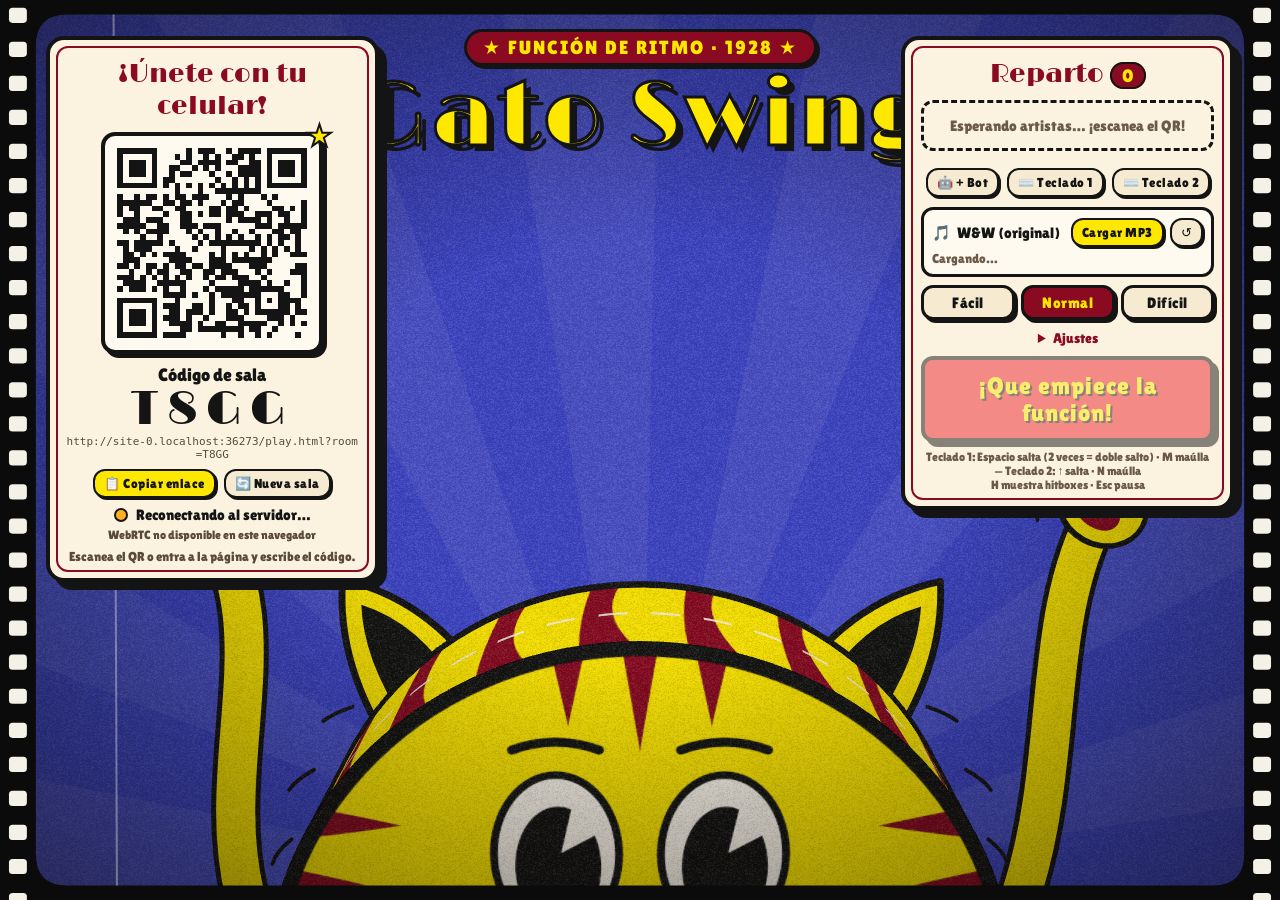
<file: index.html>
<!DOCTYPE html>
<html lang="es">
<head>
  <meta charset="UTF-8">
  <meta name="viewport" content="width=device-width, initial-scale=1.0">
  <title>Gato Swing · Función de ritmo 1928</title>
  <meta name="description" content="Juego de ritmo multijugador: salta los obstáculos que lanza el Gato-Rueda al compás de la música. Usa tu celular como control.">
  <meta name="theme-color" content="#3e46c9">
  <link rel="icon" href="assets/icon.svg" type="image/svg+xml">
  <link rel="stylesheet" href="css/fonts.css">
  <link rel="stylesheet" href="css/host.css">
  <!-- Todo es local (sin CDN) para que funcione detrás de proxies que bloquean CDNs -->
  <script src="config.js"></script>
  <script src="vendor/peerjs.min.js"></script>
  <script src="vendor/qrcode.min.js"></script>
  <script type="importmap">
    { "imports": { "three": "./vendor/three.module.min.js", "three/addons/": "./vendor/addons/" } }
  </script>
</head>
<body>
<div id="stage">
  <canvas id="bg"></canvas>
  <canvas id="gl"></canvas>
  <canvas id="fx"></canvas>

  <!-- CARGA -->
  <div id="loading">
    <h1>Gato Swing</h1>
    <div class="bar"><div id="load-bar"></div></div>
    <p id="load-text">Encendiendo el proyector…</p>
    <noscript><p>Este juego necesita JavaScript.</p></noscript>
  </div>

  <!-- LOBBY -->
  <div id="lobby" class="layer hidden">
    <div class="marquee">
      <div class="sub">★ FUNCIÓN DE RITMO · 1928 ★</div>
      <h1>Gato Swing</h1>
    </div>

    <section class="card left">
      <h2>¡Únete con tu celular!</h2>
      <div class="qr-frame"><div id="qr"></div></div>
      <div class="code-row">Código de sala <b id="room-code">····</b></div>
      <div class="url" id="join-url"></div>
      <div class="btn-row">
        <button class="small" id="btn-copy">📋 Copiar enlace</button>
        <button class="small alt" id="btn-newroom">🔄 Nueva sala</button>
      </div>
      <div class="net warn" id="net"><span class="dot"></span><span id="net-text">Conectando…</span></div>
      <div class="diag" id="net-diag">Probando la red…</div>
      <div class="hint">Escanea el QR o entra a la página y escribe el código.</div>
    </section>

    <section class="card right">
      <h2>Reparto <span class="badge" id="pcount">0</span></h2>
      <ul id="plist"></ul>
      <div class="btn-row">
        <button class="small alt" id="btn-bot">🤖 + Bot</button>
        <button class="small alt" id="btn-kb1">⌨️ Teclado 1</button>
        <button class="small alt" id="btn-kb2">⌨️ Teclado 2</button>
      </div>
      <div class="song">
        <div class="row">🎵 <span class="name" id="song-name">W&amp;W</span>
          <label class="btn small" for="file-song">Cargar MP3</label>
          <input type="file" id="file-song" accept="audio/*,.mp3,.ogg,.wav,.m4a" hidden>
          <button class="small alt" id="btn-default-song" title="Volver a la canción original">↺</button>
        </div>
        <div class="info" id="song-info">Analizando ritmo…</div>
      </div>
      <div class="diffs" id="diffs">
        <button data-d="facil">Fácil</button>
        <button data-d="normal" class="on">Normal</button>
        <button data-d="dificil">Difícil</button>
      </div>
      <details class="adv">
        <summary>Ajustes</summary>
        <label>Volumen <input type="range" id="vol" min="0" max="1" step="0.05" value="0.8"></label>
        <label>Retraso del audio <input type="range" id="latency" min="-150" max="350" step="10" value="0"><span id="latency-v">0 ms</span></label>
        <label>Efectos de película <input type="checkbox" id="film" checked></label>
      </details>
      <button id="btn-start" disabled>¡Que empiece la función!</button>
      <div class="keys">Teclado 1: Espacio salta (2 veces = doble salto) · M maúlla — Teclado 2: ↑ salta · N maúlla<br>H muestra hitboxes · Esc pausa</div>
    </section>
  </div>

  <!-- HUD -->
  <div id="hud" class="layer hidden">
    <div class="top">
      <div class="pill">Vivos <b id="hud-alive">0/0</b></div>
      <div class="reel"><div id="hud-prog"></div></div>
      <div class="pill">⚡ <b id="hud-speed">x1</b></div>
      <div class="pill"><b id="hud-bpm">120</b> BPM · <span id="hud-diff">Normal</span></div>
    </div>
    <ol id="hud-scores"></ol>
    <div class="room pill">Sala <b id="hud-room">····</b></div>
  </div>

  <div id="card"></div>

  <!-- RESULTADOS -->
  <div id="results" class="modal hidden">
    <div class="paper">
      <h1 class="fin">¡Fin!</h1>
      <div class="winner" id="winner"></div>
      <table class="rank"><thead><tr><th>#</th><th>Artista</th><th>Puntos</th><th>Combo</th><th>Perfectos</th></tr></thead><tbody id="rank"></tbody></table>
      <div class="btn-row">
        <button class="alt" id="btn-lobby">🏠 Volver al lobby</button>
        <button class="red" id="btn-again">🔁 ¡Otra función!</button>
      </div>
    </div>
  </div>

  <!-- PAUSA -->
  <div id="pause" class="modal hidden">
    <div class="paper">
      <h1 class="fin">Intermedio</h1>
      <p style="font-size:20px">La función se reanuda en un momento…</p>
      <div class="btn-row">
        <button class="alt" id="btn-quit">🏠 Terminar</button>
        <button class="red" id="btn-resume">▶ Continuar</button>
      </div>
    </div>
  </div>

  <div id="toast" class="hide"></div>
</div>

<script>
  // Aviso si el navegador no soporta módulos / import maps (muy viejo)
  window.__bootTimer = setTimeout(function () {
    var t = document.getElementById('load-text');
    if (t && !window.__booted) t.innerHTML = 'Tu navegador es muy antiguo para la pantalla del juego.<br>Usa Chrome, Edge, Firefox o Safari actualizados en el PC/TV.';
  }, 15000);
</script>
<script type="module" src="js/host/main.js"></script>
</body>
</html>
</file>
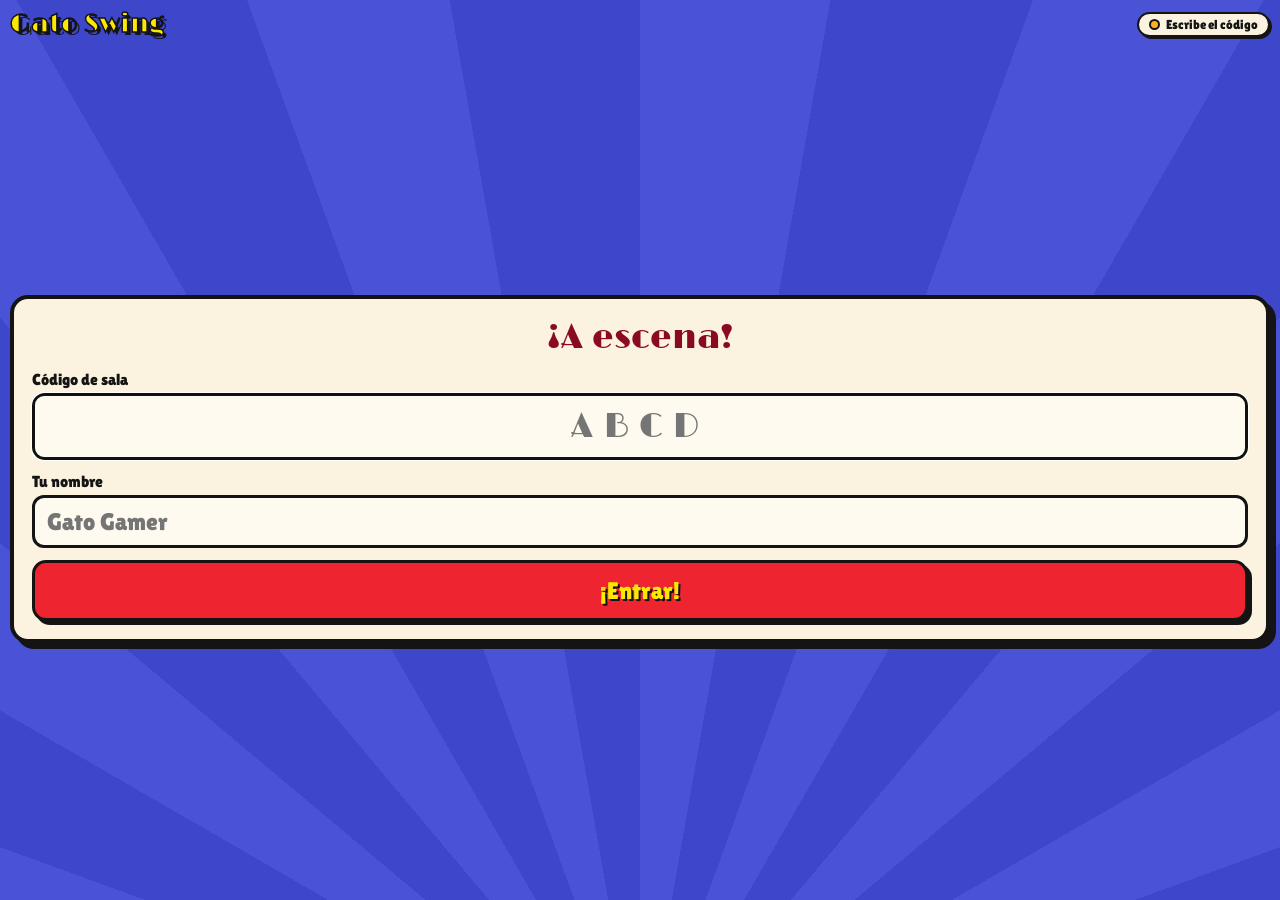
<file: play.html>
<!DOCTYPE html>
<html lang="es">
<head>
  <meta charset="UTF-8">
  <meta name="viewport" content="width=device-width, initial-scale=1.0, maximum-scale=1.0, user-scalable=no, viewport-fit=cover">
  <meta name="apple-mobile-web-app-capable" content="yes">
  <meta name="mobile-web-app-capable" content="yes">
  <meta name="apple-mobile-web-app-status-bar-style" content="black-translucent">
  <meta name="format-detection" content="telephone=no">
  <meta name="theme-color" content="#3e46c9">
  <title>Gato Swing · Control</title>
  <link rel="icon" href="assets/icon.svg" type="image/svg+xml">
  <link rel="apple-touch-icon" href="assets/portraits/aguacate.png">
  <link rel="stylesheet" href="css/fonts.css">
  <link rel="stylesheet" href="css/play.css">
</head>
<body>
  <div id="app">
    <header id="top">
      <div class="logo">Gato Swing</div>
      <div id="net" class="net warn"><span class="dot"></span><span id="net-text">Iniciando…</span></div>
    </header>

    <!-- Unirse (si no vino con ?room=) -->
    <section id="join" class="screen hidden">
      <div class="paper">
        <h1>¡A escena!</h1>
        <label>Código de sala
          <input id="in-room" maxlength="4" autocomplete="off" autocapitalize="characters" spellcheck="false" placeholder="ABCD">
        </label>
        <label>Tu nombre
          <input id="in-name" maxlength="14" autocomplete="nickname" placeholder="Gato Gamer">
        </label>
        <button id="btn-join" class="big">¡Entrar!</button>
      </div>
    </section>

    <!-- Control -->
    <section id="pad" class="screen hidden">
      <div class="who">
        <div id="por" class="por"></div>
        <div class="info">
          <div class="name-row"><b id="my-name">…</b><button id="btn-edit" class="tiny" aria-label="Cambiar nombre">✎</button></div>
          <small id="my-char">Esperando personaje…</small>
          <div id="status" class="status">Conectando con la pantalla…</div>
        </div>
      </div>
      <div id="hint" class="hint hidden"></div>
      <div id="judge" class="judge"><span id="judge-text">¡Listo!</span><small id="score">0 pts</small></div>
      <div class="buttons">
        <button id="btn-meow" class="meow">🐾 ¡MIAU!</button>
        <button id="btn-jump" class="jump"><span class="paw"></span><span class="lbl">¡SALTA!</span></button>
      </div>
    </section>

    <!-- Mensajes grandes -->
    <section id="msg" class="screen hidden">
      <div class="paper">
        <h1 id="msg-title">Ups</h1>
        <p id="msg-text"></p>
        <button id="msg-btn" class="big">Reintentar</button>
      </div>
    </section>

    <div id="banner" class="banner hidden"></div>
    <div id="help" class="help hidden"></div>
  </div>

  <script src="config.js"></script>
  <script src="vendor/peerjs.min.js"></script>
  <script src="js/play.js"></script>
</body>
</html>
</file>
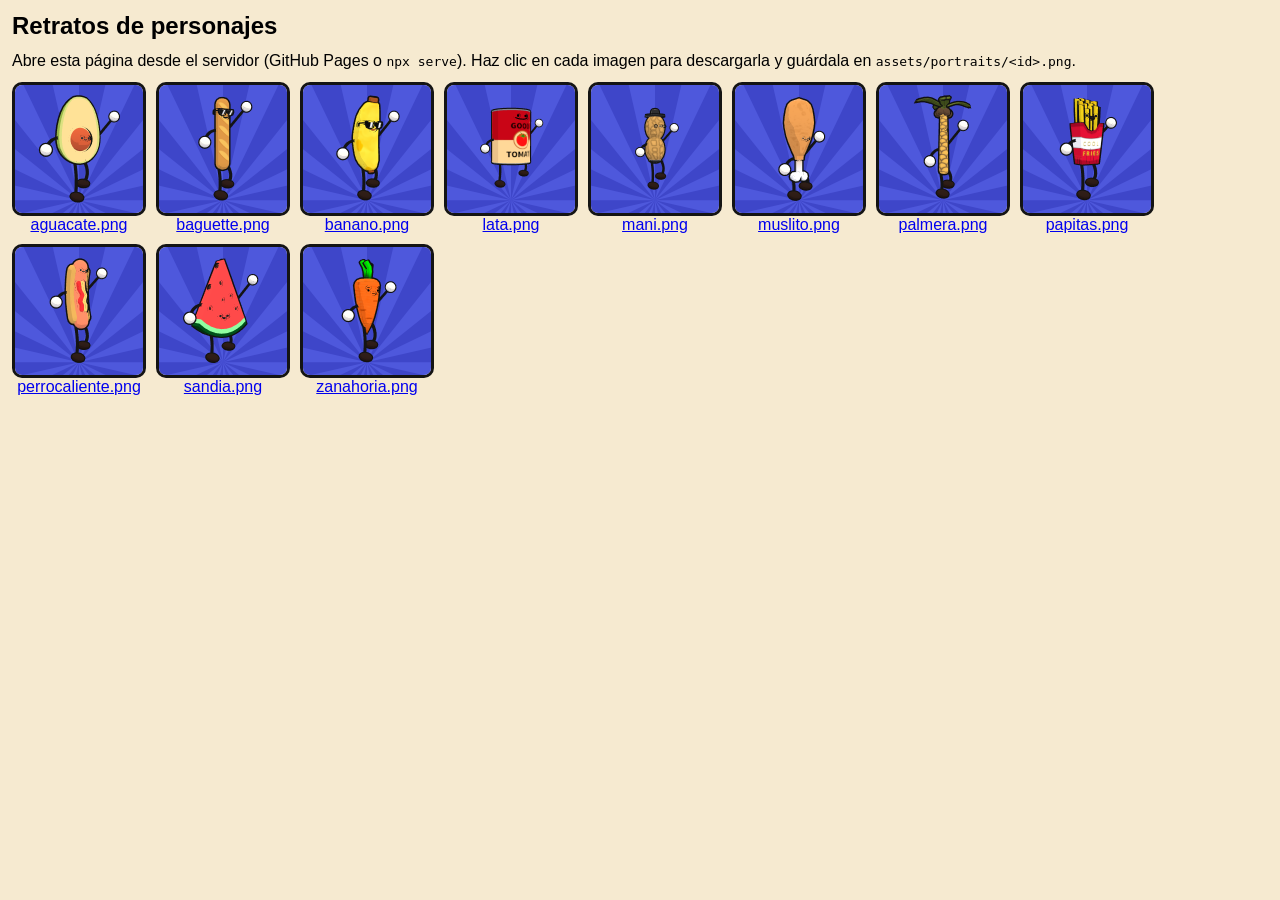
<file: tools/retratos.html>
<!doctype html><html><head><meta charset="utf-8"><title>Generador de retratos · Gato Swing</title></head><body style="margin:0;font-family:sans-serif;background:#f6ead0"><h2 style="margin:12px">Retratos de personajes</h2><p style="margin:12px">Abre esta página desde el servidor (GitHub Pages o <code>npx serve</code>). Haz clic en cada imagen para descargarla y guárdala en <code>assets/portraits/&lt;id&gt;.png</code>.</p><div id="list" style="display:flex;flex-wrap:wrap;gap:10px;margin:12px"></div>
<script type="importmap">{"imports":{"three":"../vendor/three.module.min.js","three/addons/":"../vendor/addons/"}}</script>
<script type="module">
import * as THREE from 'three';
import {loadCharacters, CharacterActor, CHARACTERS} from '../js/host/characters.js';
const S=256;const r=new THREE.WebGLRenderer({antialias:true,alpha:true,preserveDrawingBuffer:true});r.setSize(S,S);r.outputColorSpace=THREE.SRGBColorSpace;
const T=await loadCharacters('../assets/characters/');
const out={};
for(const def of CHARACTERS){
 const s=new THREE.Scene();s.add(new THREE.HemisphereLight(0xffffff,0x8890c0,1.7));const d=new THREE.DirectionalLight(0xffffff,2.3);d.position.set(6,14,12);s.add(d);
 const a=new CharacterActor(T.get(def.id),0xffffff);a.ground.visible=false;s.add(a.group);a.faceTowards(1,0,true);a.heading=-1.0;a.facing.rotation.y=-1.0;
 for(let i=0;i<4;i++)a.update(0.016,{mode:'idle',beat:0.05,beatIndex:0});
 const box=new THREE.Box3().setFromObject(a.group);const c=box.getCenter(new THREE.Vector3());const sz=box.getSize(new THREE.Vector3());
 const cam=new THREE.PerspectiveCamera(30,1,0.1,100);const dist=Math.max(sz.y,sz.x)*0.62/Math.tan(15*Math.PI/180);cam.position.set(c.x,c.y+0.2,dist);cam.lookAt(c.x,c.y,0);
 // fondo: rayos azules
 const bg=document.createElement('canvas');bg.width=bg.height=S;const g=bg.getContext('2d');g.fillStyle='#3e46c9';g.fillRect(0,0,S,S);g.fillStyle='rgba(110,120,255,.35)';for(let i=0;i<14;i++){const a0=i/14*Math.PI*2,a1=a0+Math.PI/14;g.beginPath();g.moveTo(S/2,S*0.9);g.lineTo(S/2+Math.cos(a0)*600,S*0.9+Math.sin(a0)*600);g.lineTo(S/2+Math.cos(a1)*600,S*0.9+Math.sin(a1)*600);g.fill();}
 r.setClearColor(0,0);r.render(s,cam);g.drawImage(r.domElement,0,0);out[def.id]=bg.toDataURL('image/png');}
const list=document.getElementById('list');
for(const [id,url] of Object.entries(out)){const a=document.createElement('a');a.href=url;a.download=id+'.png';a.innerHTML=`<img src="${url}" width="128" height="128" style="border:3px solid #141414;border-radius:10px;display:block"><div style="text-align:center">${id}.png</div>`;list.appendChild(a);}
window.out=out;window.done=true;
</script></body></html>
</file>
<file: css/fonts.css>
/* Fuentes locales (no dependen de Google Fonts, que suele estar bloqueado por proxies) */
@font-face { font-family: 'Limelight'; src: url('../fonts/limelight-latin-400-normal.woff2') format('woff2'), url('../fonts/limelight-latin-400-normal.woff') format('woff'); font-display: swap; }
@font-face { font-family: 'Lilita One'; src: url('../fonts/lilita-one-latin-400-normal.woff2') format('woff2'), url('../fonts/lilita-one-latin-400-normal.woff') format('woff'); font-display: swap; }
@font-face { font-family: 'Rye'; src: url('../fonts/rye-latin-400-normal.woff2') format('woff2'), url('../fonts/rye-latin-400-normal.woff') format('woff'); font-display: swap; }
</file>
<file: css/host.css>
/* =====================================================================
   GATO SWING · Pantalla (host) — estilo caricatura años 20
   ===================================================================== */
:root {
  --blue: #3e46c9; --blue-d: #2c339d; --yellow: #ffe800; --maroon: #8a0a22;
  --ink: #141414; --cream: #f6ead0; --paper: #fbf3df; --red: #ee2430; --white: #fffaf0;
  --deco: 'Limelight', 'Rye', Georgia, serif;
  --ui: 'Lilita One', 'Arial Rounded MT Bold', 'Trebuchet MS', sans-serif;
  --shadow: 5px 5px 0 var(--ink);
}
* { box-sizing: border-box; }
html, body { margin: 0; height: 100%; overflow: hidden; background: #0b0b0b; color: var(--ink); font-family: var(--ui); -webkit-user-select: none; user-select: none; }
#stage { position: fixed; inset: 0; }
#stage canvas { position: absolute; inset: 0; width: 100%; height: 100%; display: block; }
#bg { z-index: 0; } #gl { z-index: 1; } #fx { z-index: 2; pointer-events: none; }
.layer { position: absolute; inset: 0; z-index: 5; pointer-events: none; }
.layer > * { pointer-events: auto; }
.hidden { display: none !important; }

button, .btn {
  font-family: var(--ui); font-size: 16px; letter-spacing: .5px; cursor: pointer;
  background: var(--yellow); color: var(--ink); border: 3px solid var(--ink); border-radius: 12px;
  padding: 8px 14px; box-shadow: 3px 3px 0 var(--ink); transition: transform .06s, box-shadow .06s;
  display: inline-flex; align-items: center; gap: 6px; justify-content: center;
}
button:hover, .btn:hover { transform: translate(-1px, -1px); box-shadow: 4px 4px 0 var(--ink); }
button:active, .btn:active { transform: translate(3px, 3px); box-shadow: 0 0 0 var(--ink); }
button.alt, .btn.alt { background: var(--cream); }
button.red { background: var(--red); color: var(--white); }
button.small, .btn.small { font-size: 13px; padding: 5px 9px; border-width: 2px; box-shadow: 2px 2px 0 var(--ink); }
button:disabled { opacity: .5; cursor: not-allowed; }

/* ---------- carga */
#loading { position: absolute; inset: 0; z-index: 30; display: flex; align-items: center; justify-content: center; flex-direction: column; background: var(--blue); color: var(--white); }
#loading h1 { font-family: var(--deco); font-size: clamp(40px, 8vw, 110px); margin: 0; color: var(--yellow); -webkit-text-stroke: 3px var(--ink); text-shadow: 6px 6px 0 var(--ink); }
#loading .bar { width: min(420px, 70vw); height: 22px; border: 4px solid var(--ink); background: var(--cream); border-radius: 12px; overflow: hidden; margin-top: 24px; box-shadow: var(--shadow); }
#loading .bar div { height: 100%; width: 0; background: repeating-linear-gradient(-45deg, var(--maroon) 0 14px, var(--red) 14px 28px); transition: width .2s; }
#loading p { font-size: 20px; margin-top: 14px; text-shadow: 2px 2px 0 var(--ink); }

/* ---------- lobby */
#lobby { display: block; }
.marquee { position: absolute; top: 3.2vh; left: 50%; transform: translateX(-50%); text-align: center; pointer-events: none; }
.marquee h1 {
  font-family: var(--deco); font-weight: 400; margin: 0; line-height: .95;
  font-size: clamp(42px, 7.2vw, 118px); color: var(--yellow); -webkit-text-stroke: 3px var(--ink);
  text-shadow: 6px 6px 0 var(--ink), 0 0 0 var(--ink); letter-spacing: 3px;
  animation: wobble 2.4s ease-in-out infinite;
}
.marquee .sub {
  display: inline-block; font-family: var(--ui); font-size: clamp(14px, 1.5vw, 22px); background: var(--maroon); color: var(--yellow);
  border: 3px solid var(--ink); padding: 4px 16px; border-radius: 30px; box-shadow: 3px 3px 0 var(--ink); margin-bottom: 8px; letter-spacing: 2px;
}
@keyframes wobble { 0%,100% { transform: rotate(-1.2deg) scale(1); } 50% { transform: rotate(1.2deg) scale(1.03); } }

.card {
  position: absolute; top: 4vh; width: min(26vw, 380px); max-height: 90vh; overflow: auto;
  background: var(--paper); border: 4px solid var(--ink); border-radius: 18px; box-shadow: 8px 8px 0 var(--ink);
  padding: 16px 16px 14px; scrollbar-width: thin;
}
.card::before { /* doble filete art-déco */
  content: ''; position: absolute; inset: 6px; border: 2px solid var(--maroon); border-radius: 12px; pointer-events: none;
}
.card.left { left: calc(max(16px, 2.8vw) + 10px); }
.card.right { right: calc(max(16px, 2.8vw) + 10px); }
.card h2 { font-family: var(--deco); font-weight: 400; margin: 2px 0 10px; font-size: 26px; text-align: center; color: var(--maroon); }
.card h2 .badge { font-family: var(--ui); font-size: 18px; background: var(--maroon); color: var(--yellow); border-radius: 20px; padding: 1px 10px; border: 2px solid var(--ink); vertical-align: middle; }
.qr-frame { background: var(--white); border: 4px solid var(--ink); border-radius: 14px; padding: 12px; width: fit-content; margin: 4px auto 10px; box-shadow: 4px 4px 0 var(--ink); position: relative; }
.qr-frame::after { content: '★'; position: absolute; top: -18px; right: -14px; font-size: 30px; color: var(--yellow); -webkit-text-stroke: 2px var(--ink); }
#qr { width: 190px; height: 190px; display: flex; align-items: center; justify-content: center; }
#qr img, #qr canvas { width: 190px !important; height: 190px !important; image-rendering: pixelated; }
.code-row { text-align: center; font-size: 18px; }
.code-row b { font-family: var(--deco); font-weight: 400; font-size: 46px; letter-spacing: 8px; color: var(--ink); display: block; line-height: 1; margin: 2px 0 2px; }
.url { font-family: ui-monospace, Menlo, Consolas, monospace; font-size: 11px; text-align: center; word-break: break-all; color: #5a4a3a; margin-bottom: 8px; -webkit-user-select: all; user-select: all; }
.btn-row { display: flex; gap: 8px; flex-wrap: wrap; justify-content: center; margin: 8px 0; }
.net { display: flex; align-items: center; gap: 8px; justify-content: center; font-size: 15px; margin-top: 6px; }
.net .dot { width: 14px; height: 14px; border-radius: 50%; border: 2px solid var(--ink); background: #999; }
.net.ok .dot { background: #34d058; } .net.warn .dot { background: #ffb020; animation: blink 1s infinite; } .net.bad .dot { background: var(--red); }
@keyframes blink { 50% { opacity: .3; } }
.diag { font-size: 12px; text-align: center; color: #5a4a3a; margin-top: 4px; line-height: 1.35; }
.diag b.y { color: #1a7f37; } .diag b.n { color: var(--red); }
.hint { font-size: 13px; text-align: center; color: #5a4a3a; margin-top: 6px; }

#plist { list-style: none; margin: 0 0 6px; padding: 0; display: flex; flex-direction: column; gap: 7px; min-height: 60px; }
#plist li { display: flex; align-items: center; gap: 8px; background: var(--white); border: 3px solid var(--ink); border-radius: 12px; padding: 4px 8px 4px 4px; box-shadow: 3px 3px 0 var(--ink); }
#plist li.off { opacity: .55; }
#plist .por { width: 46px; height: 46px; border-radius: 10px; border: 3px solid var(--ink); background: var(--blue) center/cover no-repeat; flex: none; }
#plist .nm { flex: 1; min-width: 0; line-height: 1.05; }
#plist .nm b { display: block; font-size: 18px; white-space: nowrap; overflow: hidden; text-overflow: ellipsis; }
#plist .nm small { font-size: 12px; color: #6b5a48; }
#plist .tag { font-size: 11px; background: var(--cream); border: 2px solid var(--ink); border-radius: 8px; padding: 0 5px; }
#plist .x { padding: 2px 8px; font-size: 13px; border-width: 2px; box-shadow: 2px 2px 0 var(--ink); background: var(--cream); }
#plist .empty { justify-content: center; font-size: 15px; color: #6b5a48; background: transparent; box-shadow: none; border-style: dashed; padding: 14px; }
.song { background: var(--white); border: 3px solid var(--ink); border-radius: 12px; padding: 8px; margin: 10px 0 8px; font-size: 15px; }
.song .row { display: flex; align-items: center; gap: 6px; flex-wrap: wrap; }
.song .name { flex: 1; min-width: 0; white-space: nowrap; overflow: hidden; text-overflow: ellipsis; }
.song .info { font-size: 13px; color: #6b5a48; margin-top: 4px; }
.diffs { display: flex; gap: 6px; justify-content: center; margin: 6px 0 10px; }
.diffs button { flex: 1; background: var(--cream); font-size: 15px; padding: 6px 4px; }
.diffs button.on { background: var(--maroon); color: var(--yellow); }
details.adv { font-size: 14px; margin: 4px 0 10px; }
details.adv summary { cursor: pointer; text-align: center; color: var(--maroon); }
details.adv label { display: flex; align-items: center; justify-content: space-between; gap: 8px; margin: 6px 0; }
details.adv input[type=range] { width: 55%; accent-color: var(--maroon); }
#btn-start { width: 100%; font-family: var(--ui); font-size: 24px; letter-spacing: 1px; padding: 12px; background: var(--red); color: var(--yellow); text-shadow: 2px 2px 0 var(--ink); border-width: 4px; box-shadow: 5px 5px 0 var(--ink); }
#btn-start:not(:disabled) { animation: pulse 1.1s infinite; }
@keyframes pulse { 50% { transform: scale(1.03); } }
.keys { font-size: 12px; text-align: center; color: #6b5a48; margin-top: 8px; }

/* ---------- tarjetas de título (cuenta regresiva / aviso) */
#card { position: absolute; inset: 0; z-index: 8; display: flex; align-items: center; justify-content: center; pointer-events: none; }
.title-card {
  font-family: var(--deco); font-size: clamp(60px, 14vw, 220px); color: var(--yellow); -webkit-text-stroke: 4px var(--ink);
  text-shadow: 8px 8px 0 var(--ink); animation: pop .5s cubic-bezier(.2, 1.6, .4, 1) both;
}
.title-card.small { font-size: clamp(40px, 7vw, 110px); }
@keyframes pop { from { transform: scale(.2) rotate(-12deg); opacity: 0; } to { transform: scale(1) rotate(-3deg); opacity: 1; } }
.sign {
  position: absolute; top: 15vh; left: 50%; transform: translateX(-50%); display: flex; align-items: center; gap: 14px;
  background: #c9782e; border: 5px solid var(--ink); border-radius: 12px; padding: 10px 26px; box-shadow: 7px 7px 0 var(--ink);
  font-family: var(--deco); font-size: clamp(26px, 4vw, 56px); color: var(--white); -webkit-text-stroke: 1.5px var(--ink);
  animation: signIn .35s cubic-bezier(.2, 1.6, .4, 1) both;
  background-image: repeating-linear-gradient(0deg, transparent 0 18px, rgba(0,0,0,.12) 18px 21px);
}
.sign .arrow { font-family: var(--ui); font-size: 1.3em; color: var(--yellow); }
.sign.rail { background-color: #2b33a8; font-size: clamp(20px, 2.8vw, 40px); }
.sign.speed { background-color: var(--red); top: 15vh; }
.sign.second { top: calc(15vh + clamp(60px, 9vw, 110px)); }
@keyframes signIn { from { transform: translate(-50%, -60px) rotate(-8deg); opacity: 0; } to { transform: translate(-50%, 0) rotate(-2deg); opacity: 1; } }

/* ---------- HUD */
#hud .top { position: absolute; top: calc(1.6vh + 12px); left: 50%; transform: translateX(-50%); display: flex; gap: 12px; align-items: center; }
.pill { background: var(--paper); border: 3px solid var(--ink); border-radius: 30px; padding: 4px 14px; font-size: 18px; box-shadow: 3px 3px 0 var(--ink); white-space: nowrap; }
.pill b { color: var(--maroon); }
.reel { width: min(34vw, 460px); height: 20px; background: var(--ink); border: 3px solid var(--ink); border-radius: 12px; overflow: hidden; position: relative; box-shadow: 3px 3px 0 rgba(0,0,0,.5); }
.reel div { height: 100%; width: 0; background: repeating-linear-gradient(90deg, var(--yellow) 0 12px, #ffd000 12px 14px); }
.reel::after { content: ''; position: absolute; inset: 3px 0; background: repeating-linear-gradient(90deg, transparent 0 10px, rgba(0,0,0,.35) 10px 14px); mix-blend-mode: multiply; }
#hud .room { position: absolute; bottom: calc(1.6vh + 12px); right: calc(2.8vw + 26px); font-size: 16px; }
#hud-scores { position: absolute; left: calc(2.8vw + 24px); top: calc(1.6vh + 14px); margin: 0; padding: 0; list-style: none; display: flex; flex-direction: column; gap: 5px; }
#hud-scores li { display: flex; gap: 8px; align-items: center; background: var(--paper); border: 2px solid var(--ink); border-radius: 10px; padding: 2px 10px 2px 4px; font-size: 15px; box-shadow: 2px 2px 0 var(--ink); }
#hud-scores li.out { opacity: .45; text-decoration: line-through; }
#hud-scores i { width: 14px; height: 14px; border-radius: 50%; border: 2px solid var(--ink); display: inline-block; }
#hud-scores .c { color: var(--maroon); font-size: 12px; }

/* ---------- resultados / pausa */
.modal { position: absolute; inset: 0; z-index: 12; display: flex; align-items: center; justify-content: center; background: rgba(10, 8, 30, .45); }
.modal .paper {
  background: var(--paper); border: 5px solid var(--ink); border-radius: 22px; box-shadow: 10px 10px 0 var(--ink); padding: 18px 26px 22px;
  width: min(620px, 92vw); text-align: center; position: relative; animation: pop .45s cubic-bezier(.2, 1.5, .4, 1) both;
}
.modal .paper::before { content: ''; position: absolute; inset: 8px; border: 2px solid var(--maroon); border-radius: 15px; pointer-events: none; }
.fin { font-family: var(--deco); font-size: clamp(60px, 9vw, 120px); line-height: 1; color: var(--maroon); margin: 0; }
.winner { display: flex; align-items: center; gap: 14px; justify-content: center; margin: 6px 0 12px; }
.winner .por { width: 92px; height: 92px; border: 4px solid var(--ink); border-radius: 16px; background: var(--blue) center/cover; box-shadow: 4px 4px 0 var(--ink); }
.winner .nm { font-size: 34px; text-align: left; line-height: 1; }
.winner .nm small { display: block; font-size: 16px; color: #6b5a48; }
table.rank { width: 100%; border-collapse: collapse; font-size: 17px; margin-bottom: 14px; }
table.rank td, table.rank th { border-bottom: 2px dashed #c9b994; padding: 4px 6px; }
table.rank th { font-family: var(--deco); font-weight: 400; color: var(--maroon); }
table.rank td:first-child { font-family: var(--deco); }

#toast { position: absolute; bottom: 5vh; left: 50%; transform: translateX(-50%); z-index: 20; background: var(--paper); border: 3px solid var(--ink); border-radius: 14px; padding: 8px 18px; font-size: 18px; box-shadow: 4px 4px 0 var(--ink); transition: opacity .3s; pointer-events: none; }
#toast.hide { opacity: 0; }

@media (max-width: 1100px) {
  .card { width: min(34vw, 340px); padding: 12px; }
  #qr, #qr img, #qr canvas { width: 150px !important; height: 150px !important; }
}
@media (max-aspect-ratio: 1/1) {
  .card { position: relative; top: auto; left: auto !important; right: auto !important; width: min(94vw, 460px); margin: 12px auto; max-height: none; }
  #lobby { overflow: auto; padding-top: 18vh; }
  .marquee { position: absolute; }
}
</file>
<file: css/play.css>
/* GATO SWING · Control del celular (estilo caricatura años 20) */
:root {
  --blue: #3e46c9; --yellow: #ffe800; --maroon: #8a0a22; --ink: #141414; --cream: #f6ead0; --paper: #fbf3df; --red: #ee2430; --white: #fffaf0;
  --deco: 'Limelight', 'Rye', Georgia, serif; --ui: 'Lilita One', 'Arial Rounded MT Bold', 'Trebuchet MS', sans-serif;
  --vh: 1vh; --accent: #ff3b4e;
}
* { box-sizing: border-box; -webkit-tap-highlight-color: transparent; }
html, body { margin: 0; height: 100%; background: var(--blue); color: var(--ink); font-family: var(--ui); overflow: hidden;
  -webkit-user-select: none; user-select: none; -webkit-touch-callout: none; overscroll-behavior: none; touch-action: manipulation; }
body { background: var(--blue) repeating-conic-gradient(from 0deg at 50% 120%, rgba(110,120,255,.25) 0deg 10deg, transparent 10deg 20deg); }
#app { position: fixed; left: 0; top: 0; width: 100%; height: calc(var(--vh) * 100); display: flex; flex-direction: column;
  padding: max(8px, env(safe-area-inset-top)) max(10px, env(safe-area-inset-right)) max(10px, env(safe-area-inset-bottom)) max(10px, env(safe-area-inset-left)); }
.hidden { display: none !important; }
button { font-family: var(--ui); color: var(--ink); background: var(--yellow); border: 3px solid var(--ink); border-radius: 14px; box-shadow: 4px 4px 0 var(--ink); font-size: 18px; padding: 10px 16px; cursor: pointer; }
button:active { -webkit-transform: translate(3px, 3px); transform: translate(3px, 3px); box-shadow: 1px 1px 0 var(--ink); }
button.big { width: 100%; font-size: 24px; background: var(--red); color: var(--yellow); text-shadow: 2px 2px 0 var(--ink); padding: 14px; }
button.tiny { font-size: 14px; padding: 0 7px; border-width: 2px; box-shadow: 2px 2px 0 var(--ink); background: var(--cream); line-height: 24px; }

#top { display: flex; align-items: center; justify-content: space-between; gap: 8px; margin-bottom: 8px; }
.logo { font-family: var(--deco); font-size: 26px; color: var(--yellow); -webkit-text-stroke: 1.5px var(--ink); text-shadow: 3px 3px 0 var(--ink); }
.net { display: flex; align-items: center; gap: 6px; background: var(--paper); border: 2px solid var(--ink); border-radius: 20px; padding: 3px 10px; font-size: 13px; box-shadow: 2px 2px 0 var(--ink); max-width: 60%; }
.net span:last-child { white-space: nowrap; overflow: hidden; text-overflow: ellipsis; }
.net .dot { width: 11px; height: 11px; border-radius: 50%; border: 2px solid var(--ink); background: #999; flex: none; }
.net.ok .dot { background: #34d058; } .net.warn .dot { background: #ffb020; -webkit-animation: blink 1s infinite; animation: blink 1s infinite; } .net.bad .dot { background: var(--red); }
@-webkit-keyframes blink { 50% { opacity: .3; } } @keyframes blink { 50% { opacity: .3; } }

.screen { flex: 1; display: flex; flex-direction: column; min-height: 0; }
.paper { background: var(--paper); border: 4px solid var(--ink); border-radius: 18px; box-shadow: 6px 6px 0 var(--ink); padding: 18px; margin: auto 0; position: relative; }
.paper h1 { font-family: var(--deco); font-weight: 400; color: var(--maroon); margin: 0 0 12px; text-align: center; font-size: 34px; }
.paper p { font-size: 17px; text-align: center; line-height: 1.35; }
label { display: block; font-size: 16px; margin-bottom: 12px; }
input { display: block; width: 100%; margin-top: 4px; font-family: var(--ui); font-size: 24px; padding: 10px 12px; border: 3px solid var(--ink); border-radius: 12px; background: var(--white); color: var(--ink); -webkit-user-select: text; user-select: text; -webkit-appearance: none; appearance: none; }
#in-room { text-transform: uppercase; letter-spacing: 10px; text-align: center; font-family: var(--deco); font-size: 34px; }

.who { display: flex; gap: 10px; align-items: center; background: var(--paper); border: 3px solid var(--ink); border-radius: 16px; padding: 8px; box-shadow: 4px 4px 0 var(--ink); }
.por { width: 74px; height: 74px; flex: none; border-radius: 14px; border: 4px solid var(--accent); background: var(--blue) center/cover no-repeat; box-shadow: 0 0 0 2px var(--ink); }
.info { flex: 1; min-width: 0; }
.name-row { display: flex; align-items: center; gap: 6px; }
.name-row b { font-size: 24px; white-space: nowrap; overflow: hidden; text-overflow: ellipsis; }
.info small { display: block; color: #6b5a48; font-size: 13px; }
.status { margin-top: 3px; font-size: 15px; color: var(--maroon); }

.judge { text-align: center; margin: 10px 0 8px; min-height: 52px; display: flex; flex-direction: column; align-items: center; justify-content: center; }
#judge-text { font-family: var(--deco); font-size: 32px; color: var(--yellow); -webkit-text-stroke: 1.5px var(--ink); text-shadow: 3px 3px 0 var(--ink); }
#judge-text.pop { -webkit-animation: pop .35s cubic-bezier(.2,1.6,.4,1); animation: pop .35s cubic-bezier(.2,1.6,.4,1); }
@-webkit-keyframes pop { from { -webkit-transform: scale(.4); } to { -webkit-transform: scale(1); } }
@keyframes pop { from { transform: scale(.4); } to { transform: scale(1); } }
.judge small { color: var(--white); font-size: 15px; text-shadow: 1px 1px 0 var(--ink); }

.buttons { flex: 1; display: flex; flex-direction: column; gap: 10px; min-height: 0; }
.meow { background: #ff8fa0; font-size: 22px; padding: 12px; flex: none; }
.jump { flex: 1; min-height: 140px; position: relative; border-width: 5px; border-radius: 28px; box-shadow: 7px 7px 0 var(--ink);
  background: radial-gradient(circle at 50% 45%, #fff36b 0, var(--yellow) 55%, #f0c800 100%); touch-action: none; overflow: hidden; }
.jump.down { -webkit-transform: translate(5px, 5px) scale(.985); transform: translate(5px, 5px) scale(.985); box-shadow: 2px 2px 0 var(--ink); background: #ffd400; }
.jump .lbl { position: absolute; left: 0; right: 0; bottom: 10%; font-family: var(--deco); font-size: clamp(34px, 11vw, 64px); color: var(--maroon); text-shadow: 2px 2px 0 var(--white); pointer-events: none; }
.jump .paw { position: absolute; left: 50%; top: 40%; width: 34%; padding-top: 34%; -webkit-transform: translate(-50%, -50%); transform: translate(-50%, -50%); pointer-events: none;
  background: radial-gradient(ellipse 34% 30% at 50% 66%, var(--maroon) 98%, transparent 100%),
              radial-gradient(circle at 14% 30%, var(--maroon) 12%, transparent 13%),
              radial-gradient(circle at 38% 12%, var(--maroon) 12%, transparent 13%),
              radial-gradient(circle at 62% 12%, var(--maroon) 12%, transparent 13%),
              radial-gradient(circle at 86% 30%, var(--maroon) 12%, transparent 13%); }
.ko .jump { background: #c9c0ad; }
.ko .jump .lbl { color: #6b5a48; }

.banner { position: fixed; left: 50%; top: max(52px, calc(env(safe-area-inset-top) + 48px)); -webkit-transform: translateX(-50%); transform: translateX(-50%); z-index: 20; background: var(--maroon); color: var(--yellow); border: 3px solid var(--ink); border-radius: 14px; padding: 6px 14px; font-size: 15px; box-shadow: 3px 3px 0 var(--ink); text-align: center; max-width: 92%; }
.help { position: fixed; left: 10px; right: 10px; bottom: max(10px, env(safe-area-inset-bottom)); z-index: 21; background: var(--paper); border: 3px solid var(--ink); border-radius: 14px; padding: 10px 12px; font-size: 14px; box-shadow: 4px 4px 0 var(--ink); line-height: 1.35; }
.help b { color: var(--maroon); }
.help button { margin-top: 6px; font-size: 14px; padding: 4px 10px; }

@media (orientation: landscape) and (max-height: 500px) {
  #pad { flex-direction: row; gap: 10px; }
  #pad .who { width: 38%; flex-direction: column; text-align: center; justify-content: center; }
  #pad .judge { position: absolute; left: 12px; bottom: 12px; width: 36%; }
  .buttons { flex-direction: row-reverse; }
  .meow { width: 30%; }
  .logo { font-size: 20px; }
}
.hint { margin-top: 8px; background: #2b33a8; color: var(--yellow); border: 3px solid var(--ink); border-radius: 12px; padding: 6px 10px; text-align: center; font-size: 17px; box-shadow: 3px 3px 0 var(--ink); -webkit-animation: pop .3s; animation: pop .3s; }
</file>
